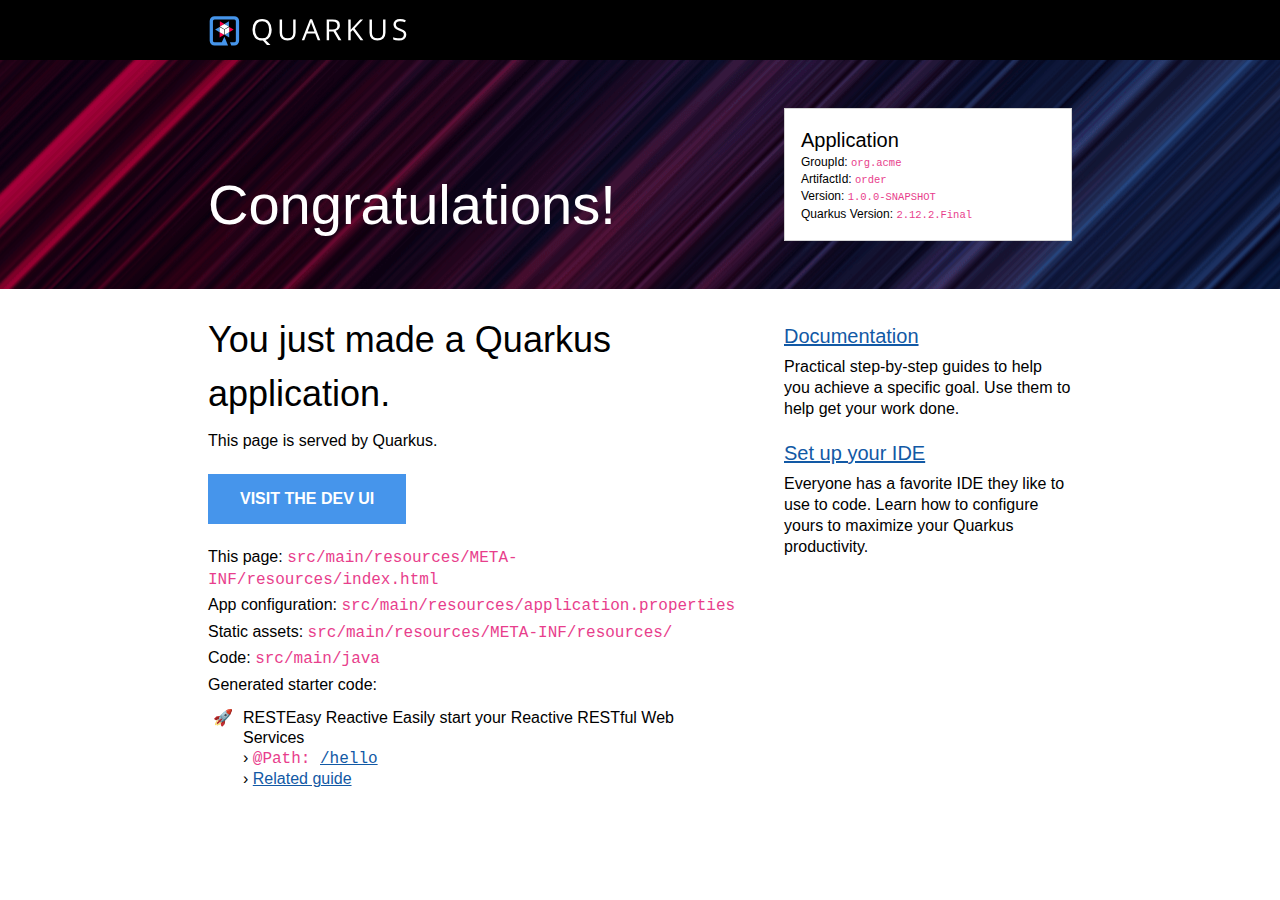
<file: order/src/main/resources/META-INF/resources/index.html>
<!DOCTYPE html>
<html lang="en">
    <head>
        <meta charset="UTF-8">
        <title>order - 1.0.0-SNAPSHOT</title>
        <style>
            body {
                margin: 0;
                font-family: Roboto, "Helvetica Neue", Arial, sans-serif;
            }
            code {
                font-family: "Courier New", monospace;
                color: #e83e8c;
                word-break: break-word;
            }
            h1, h2, h3, h4, h5, h6 {
                margin-bottom: 0.5rem;
                font-weight: 400;
                line-height: 1.5;
            }
            h1 { font-size: 2.25rem; }
            h2 { font-size: 1.6rem }
            h3 { font-size: 1.5rem }
            h4 { font-size: 1.4rem }
            h5 { font-size: 1.25rem }
            h6 { font-size: 1rem }
            p {
                padding: .15rem 0;
                margin: 0;
                line-height: 1.3rem;
            }
            a {
                text-decoration: underline;
                color: #1259A5;
            }
            a:hover, a:active { color: #c00; }
            .grid {
                display: grid;
                grid-template-columns: repeat(12, 1fr);
                clear: both;
            }
            .header-wrapper {
                padding: 0 13rem;
                background: black;
            }
            .banner-wrapper {
                padding: 0 13rem;
                background: url([data-uri]) repeat-x, #0D1C2C;
            }
            .content-wrapper {
                padding: 0 13rem;
                background: white;
            }
            .header {
                background-position: 0 1rem;
                min-height: 60px;
                grid-column: span 12;
            }
            #quarkus-logo-svg {
                width: 200px;
                height: 30px;
                padding-top: 1rem;
            }
            .banner {
                grid-column: span 12;
                padding: 2rem 0;
            }
            .callout {
                color: white;
                font-size: 3.5rem;
                margin: 0;
                padding-top: 5rem;
                grid-column: span 8;
            }
            .app-details {
                margin: 1rem 0;
                border: 1px solid lightgrey;
                padding: 1rem;
                background: white;
                font-size: .75rem;
                font-weight: 300;
                grid-column: span 4;
            }
            .app-details code { font-size: 87.5%; }
            .app-details ul {
                list-style-type: none;
                padding: 0;
                margin: 0;
            }
            .app-details ul li { margin-bottom: 0.2rem; }
            .app-details h5 {
                margin: 0;
                padding: 0;
            }
            .left-column {
                grid-column: span 8;
                padding-right: 3rem;
            }
            .left-column p {
                padding: .15rem 0;
                margin: 0;
                font-weight: 300;
            }
            .left-column ul {
                margin: 0;
                padding: 10px 0 0 25px;
                list-style-type: "\1F680";
                font-weight: 300;
            }
            .left-column li { padding-left: 10px; }
            .left-column .cta-button {
                margin: 20px 0;
                display: inline-block;
                padding: 1rem 2rem;
                background-color: #4695EB;
                font-weight: 600;
                color: white;
                text-decoration: none;
                text-transform: uppercase;
            }
            .right-column {
                grid-column: span 4;
                margin-top: 1rem;
                font-weight: 200;
            }
            .right-column h5 {
                padding: 1rem 0 .25rem 0;
                margin: 0;
                font-weight: 300;
            }
            .right-column h3 { font-weight: 400;}
            .right-column ul {
                margin: 0;
                list-style-type: circle;
            }
            .right-column li {
                padding: .5rem 0 0 0;
            }
            .provided-code {
                line-height: 20px;
            }
            .provided-code b {
                font-weight: 400;
                margin-bottom: 15px;
            }
            @media screen and (max-width: 1023px) {
                .header-wrapper {
                    padding: 0 1rem;
                    background: black;
                }
                .banner-wrapper { padding: 0 1rem; }
                .content-wrapper {
                    padding: 0 1rem;
                    background: white;
                }
                .left-column {
                    grid-column: span 12;
                }
                .right-column {
                    grid-column: span 12;
                    margin: 3rem 0;
                }
                .callout {
                    color: white;
                    font-size: 3.5rem;
                    margin: 0;
                    padding: 1rem 0;
                    grid-column: span 12;
                }
                .app-details {
                    margin: 1rem 0;
                    border: 1px solid lightgrey;
                    padding: 1rem;
                    background: white;
                    font-size: 1rem;
                    font-weight: 300;
                    grid-column: span 12;
                }
            }
        </style>
    </head>
    <body>
        <div class="header-wrapper">
            <div class="grid">
                <div class="header">
                    <svg id="quarkus-logo-svg" data-name="Quarkus Logo" xmlns="http://www.w3.org/2000/svg" viewBox="0 0 1280 195">
                        <defs>
                            <style>.cls-1 {
                                fill: #fff;
                            }

                            .cls-2 {
                                fill: #4695eb;
                            }

                            .cls-3 {
                                fill: #ff004a;
                            }</style>
                        </defs>
                        <title>quarkus_logo_horizontal_rgb_1280px_reverse</title>
                        <path class="cls-1"
                              d="M404,89.39q0,25.9-10.49,43.07a52.31,52.31,0,0,1-29.61,23.24l32.3,33.39H373.29l-26.45-30.44-5.11.19q-30,0-46.27-18.22T279.17,89.2q0-32.93,16.34-51.05T341.92,20q29.24,0,45.66,18.45T404,89.39Zm-108.14,0q0,27.39,11.74,41.55t34.11,14.15q22.56,0,34.07-14.11t11.51-41.59q0-27.21-11.47-41.27T341.92,34.05q-22.56,0-34.3,14.16T295.88,89.39Z"/>
                        <path class="cls-1"
                              d="M559.56,22.15V109.4q0,23.05-14,36.25T507,158.84q-24.51,0-37.92-13.29T455.7,109V22.15h15.78v88q0,16.88,9.28,25.91t27.29,9q17.16,0,26.45-9.08T543.78,110V22.15Z"/>
                        <path class="cls-1"
                              d="M703.6,157,686.7,114.1H632.31L615.6,157h-16L653.29,21.6h13.27L719.93,157Zm-21.82-57L666,58.21q-3.07-7.92-6.32-19.46a172.55,172.55,0,0,1-5.85,19.46l-16,41.78Z"/>
                        <path class="cls-1"
                              d="M777.19,100.92V157H761.4V22.15h37.23q25,0,36.89,9.5t11.93,28.59q0,26.74-27.29,36.16L857,157H838.35l-32.86-56.07Zm0-13.47h21.62q16.71,0,24.51-6.6t7.79-19.78q0-13.37-7.93-19.27T797.7,35.89H777.19Z"/>
                        <path class="cls-1"
                              d="M999.75,157H981.18L931.71,91.6l-14.2,12.54V157H901.73V22.15h15.78V89l61.54-66.87h18.66L943.13,80.72Z"/>
                        <path class="cls-1"
                              d="M1143.69,22.15V109.4q0,23.05-14,36.25t-38.52,13.19q-24.5,0-37.92-13.29T1039.82,109V22.15h15.78v88q0,16.88,9.28,25.91t27.29,9q17.17,0,26.46-9.08t9.28-26.06V22.15Z"/>
                        <path class="cls-1"
                              d="M1279,121.11q0,17.8-13,27.76t-35.28,10q-24.13,0-37.13-6.18V137.53a97.82,97.82,0,0,0,18.2,5.53,95.67,95.67,0,0,0,19.49,2q15.78,0,23.76-6t8-16.55q0-7-2.83-11.48t-9.46-8.26q-6.65-3.78-20.19-8.58-18.94-6.72-27.06-16t-8.12-24.07q0-15.58,11.79-24.81t31.18-9.22a92.55,92.55,0,0,1,37.22,7.37l-4.91,13.65q-16.82-7-32.68-7-12.53,0-19.58,5.35t-7.06,14.85q0,7,2.6,11.48t8.77,8.21q6.18,3.73,18.89,8.26,21.36,7.56,29.38,16.23T1279,121.11Z"/>
                        <polygon class="cls-2" points="126.05 34.6 96.61 51.59 126.05 68.59 126.05 34.6"/>
                        <polygon class="cls-3" points="67.17 34.6 67.17 68.59 96.61 51.59 67.17 34.6"/>
                        <polygon class="cls-1" points="126.05 68.59 96.61 51.59 67.17 68.59 96.61 85.59 126.05 68.59"/>
                        <polygon class="cls-2" points="36.13 88.36 65.57 105.36 65.57 71.37 36.13 88.36"/>
                        <polygon class="cls-3" points="65.57 139.35 95.01 122.36 65.57 105.36 65.57 139.35"/>
                        <polygon class="cls-1" points="65.57 71.37 65.57 105.36 95.01 122.36 95.01 88.36 65.57 71.37"/>
                        <polygon class="cls-2" points="127.65 139.35 127.65 105.36 98.21 122.36 127.65 139.35"/>
                        <polygon class="cls-3" points="157.09 88.36 127.65 71.37 127.65 105.36 157.09 88.36"/>
                        <polygon class="cls-1" points="98.21 122.36 127.65 105.36 127.65 71.37 98.21 88.36 98.21 122.36"/>
                        <path class="cls-2"
                              d="M160.5,1H32.72A31.81,31.81,0,0,0,1,32.72V160.5a31.81,31.81,0,0,0,31.72,31.72h87.51L96.61,134.85,79.48,171.07H32.72A10.71,10.71,0,0,1,22.15,160.5V32.72A10.71,10.71,0,0,1,32.72,22.15H160.5a10.71,10.71,0,0,1,10.57,10.57V160.5a10.71,10.71,0,0,1-10.57,10.57H132.77l8.71,21.15h19a31.81,31.81,0,0,0,31.72-31.72V32.72A31.81,31.81,0,0,0,160.5,1Z"/>
                    </svg>
                </div>
            </div>
        </div>
        <div class="banner-wrapper">
            <div class="grid">
                <div class="banner">
                    <div class="grid">
                        <div class="callout">Congratulations!</div>
                        <div class="app-details">
                            <h5>Application</h5>
                            <ul>
                                <li>GroupId: <code>org.acme</code></li>
                                <li>ArtifactId: <code>order</code></li>
                                <li>Version: <code>1.0.0-SNAPSHOT</code></li>
                                <li>Quarkus Version: <code>2.12.2.Final</code></li>
                            </ul>
                        </div>
                    </div>
                </div>
            </div>
        </div>
        <div class="content-wrapper">
            <div class="grid">
                <div class="left-column">
                    <h1>You just made a Quarkus application.</h1>
                    <p>This page is served by Quarkus.</p>
                    <a href="/q/dev/" class="cta-button">Visit the Dev UI</a>
                    <p>This page: <code>src/main/resources/META-INF/resources/index.html</code></p>
                    <p>App configuration: <code>src/main/resources/application.properties</code></p>
                    <p>Static assets: <code>src/main/resources/META-INF/resources/</code></p>
                    <p>Code: <code>src/main/java</code></p>
                    <p>Generated starter code:</p>
                    <ul class="provided-code">
                                <li class="provided-code">
            <b>RESTEasy Reactive</b>&nbsp;Easily start your Reactive RESTful Web Services
            <br />&rsaquo; <code>@Path: <a href="/hello" class="path-link" target="_blank">/hello</a></code>
            <br />&rsaquo; <a href="https://quarkus.io/guides/getting-started-reactive#reactive-jax-rs-resources" class="guide-link" target="_blank">Related guide</a>
        </li>

                    </ul>
                </div>
                <div class="right-column">
                    <h5><a href="https://quarkus.io/guides/">Documentation</a></h5>
                    <p>Practical step-by-step guides to help you achieve a specific goal. Use them to help get your work
                        done.</p>
                    <h5><a href="https://quarkus.io/guides/maven-tooling">Set up your IDE</a></h5>
                    <p>Everyone has a favorite IDE they like to use to code. Learn how to configure yours to maximize your
                        Quarkus productivity.</p>
                </div>
            </div>
        </div>
    </body>
</html>
</file>
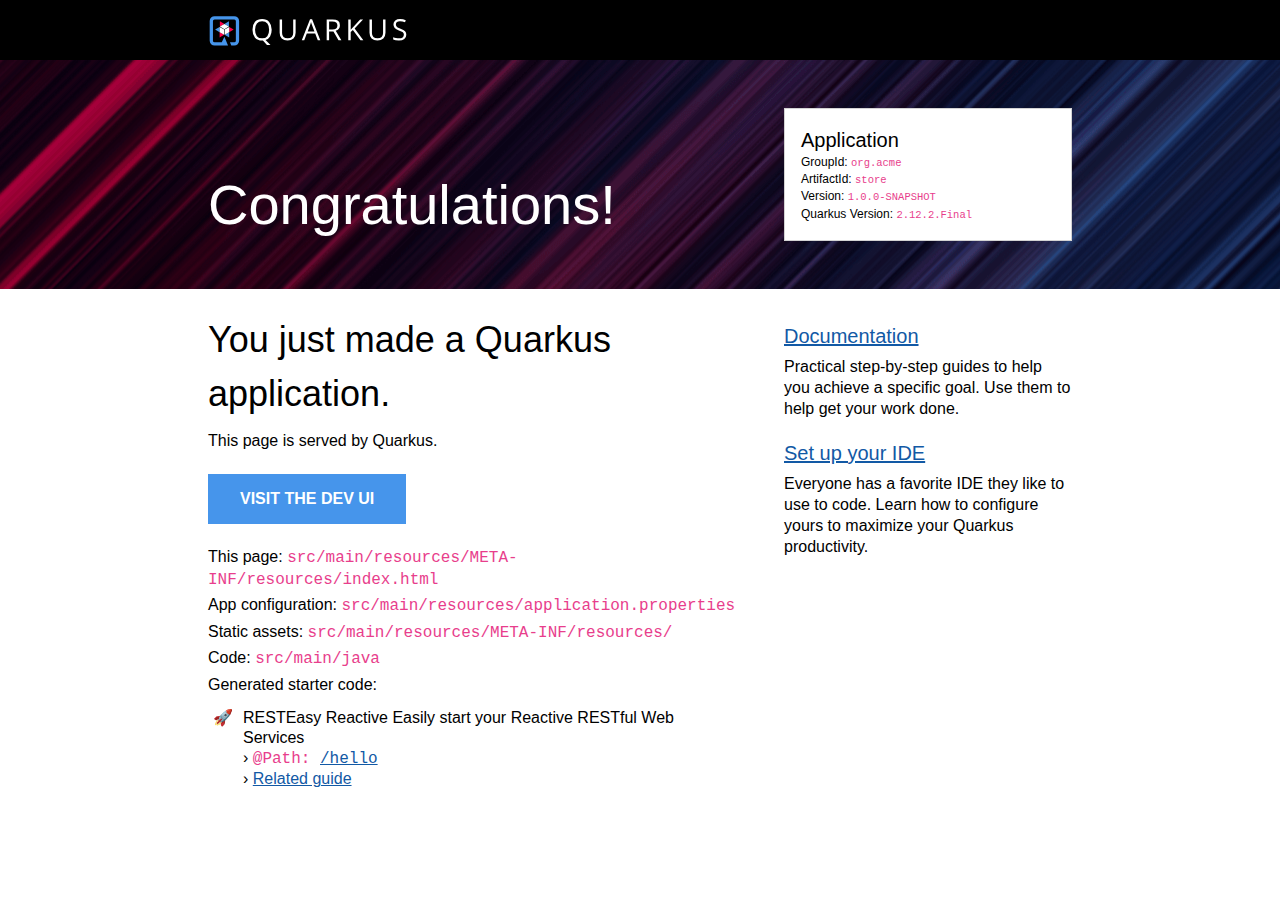
<file: store/src/main/resources/META-INF/resources/index.html>
<!DOCTYPE html>
<html lang="en">
    <head>
        <meta charset="UTF-8">
        <title>store - 1.0.0-SNAPSHOT</title>
        <style>
            body {
                margin: 0;
                font-family: Roboto, "Helvetica Neue", Arial, sans-serif;
            }
            code {
                font-family: "Courier New", monospace;
                color: #e83e8c;
                word-break: break-word;
            }
            h1, h2, h3, h4, h5, h6 {
                margin-bottom: 0.5rem;
                font-weight: 400;
                line-height: 1.5;
            }
            h1 { font-size: 2.25rem; }
            h2 { font-size: 1.6rem }
            h3 { font-size: 1.5rem }
            h4 { font-size: 1.4rem }
            h5 { font-size: 1.25rem }
            h6 { font-size: 1rem }
            p {
                padding: .15rem 0;
                margin: 0;
                line-height: 1.3rem;
            }
            a {
                text-decoration: underline;
                color: #1259A5;
            }
            a:hover, a:active { color: #c00; }
            .grid {
                display: grid;
                grid-template-columns: repeat(12, 1fr);
                clear: both;
            }
            .header-wrapper {
                padding: 0 13rem;
                background: black;
            }
            .banner-wrapper {
                padding: 0 13rem;
                background: url([data-uri]) repeat-x, #0D1C2C;
            }
            .content-wrapper {
                padding: 0 13rem;
                background: white;
            }
            .header {
                background-position: 0 1rem;
                min-height: 60px;
                grid-column: span 12;
            }
            #quarkus-logo-svg {
                width: 200px;
                height: 30px;
                padding-top: 1rem;
            }
            .banner {
                grid-column: span 12;
                padding: 2rem 0;
            }
            .callout {
                color: white;
                font-size: 3.5rem;
                margin: 0;
                padding-top: 5rem;
                grid-column: span 8;
            }
            .app-details {
                margin: 1rem 0;
                border: 1px solid lightgrey;
                padding: 1rem;
                background: white;
                font-size: .75rem;
                font-weight: 300;
                grid-column: span 4;
            }
            .app-details code { font-size: 87.5%; }
            .app-details ul {
                list-style-type: none;
                padding: 0;
                margin: 0;
            }
            .app-details ul li { margin-bottom: 0.2rem; }
            .app-details h5 {
                margin: 0;
                padding: 0;
            }
            .left-column {
                grid-column: span 8;
                padding-right: 3rem;
            }
            .left-column p {
                padding: .15rem 0;
                margin: 0;
                font-weight: 300;
            }
            .left-column ul {
                margin: 0;
                padding: 10px 0 0 25px;
                list-style-type: "\1F680";
                font-weight: 300;
            }
            .left-column li { padding-left: 10px; }
            .left-column .cta-button {
                margin: 20px 0;
                display: inline-block;
                padding: 1rem 2rem;
                background-color: #4695EB;
                font-weight: 600;
                color: white;
                text-decoration: none;
                text-transform: uppercase;
            }
            .right-column {
                grid-column: span 4;
                margin-top: 1rem;
                font-weight: 200;
            }
            .right-column h5 {
                padding: 1rem 0 .25rem 0;
                margin: 0;
                font-weight: 300;
            }
            .right-column h3 { font-weight: 400;}
            .right-column ul {
                margin: 0;
                list-style-type: circle;
            }
            .right-column li {
                padding: .5rem 0 0 0;
            }
            .provided-code {
                line-height: 20px;
            }
            .provided-code b {
                font-weight: 400;
                margin-bottom: 15px;
            }
            @media screen and (max-width: 1023px) {
                .header-wrapper {
                    padding: 0 1rem;
                    background: black;
                }
                .banner-wrapper { padding: 0 1rem; }
                .content-wrapper {
                    padding: 0 1rem;
                    background: white;
                }
                .left-column {
                    grid-column: span 12;
                }
                .right-column {
                    grid-column: span 12;
                    margin: 3rem 0;
                }
                .callout {
                    color: white;
                    font-size: 3.5rem;
                    margin: 0;
                    padding: 1rem 0;
                    grid-column: span 12;
                }
                .app-details {
                    margin: 1rem 0;
                    border: 1px solid lightgrey;
                    padding: 1rem;
                    background: white;
                    font-size: 1rem;
                    font-weight: 300;
                    grid-column: span 12;
                }
            }
        </style>
    </head>
    <body>
        <div class="header-wrapper">
            <div class="grid">
                <div class="header">
                    <svg id="quarkus-logo-svg" data-name="Quarkus Logo" xmlns="http://www.w3.org/2000/svg" viewBox="0 0 1280 195">
                        <defs>
                            <style>.cls-1 {
                                fill: #fff;
                            }

                            .cls-2 {
                                fill: #4695eb;
                            }

                            .cls-3 {
                                fill: #ff004a;
                            }</style>
                        </defs>
                        <title>quarkus_logo_horizontal_rgb_1280px_reverse</title>
                        <path class="cls-1"
                              d="M404,89.39q0,25.9-10.49,43.07a52.31,52.31,0,0,1-29.61,23.24l32.3,33.39H373.29l-26.45-30.44-5.11.19q-30,0-46.27-18.22T279.17,89.2q0-32.93,16.34-51.05T341.92,20q29.24,0,45.66,18.45T404,89.39Zm-108.14,0q0,27.39,11.74,41.55t34.11,14.15q22.56,0,34.07-14.11t11.51-41.59q0-27.21-11.47-41.27T341.92,34.05q-22.56,0-34.3,14.16T295.88,89.39Z"/>
                        <path class="cls-1"
                              d="M559.56,22.15V109.4q0,23.05-14,36.25T507,158.84q-24.51,0-37.92-13.29T455.7,109V22.15h15.78v88q0,16.88,9.28,25.91t27.29,9q17.16,0,26.45-9.08T543.78,110V22.15Z"/>
                        <path class="cls-1"
                              d="M703.6,157,686.7,114.1H632.31L615.6,157h-16L653.29,21.6h13.27L719.93,157Zm-21.82-57L666,58.21q-3.07-7.92-6.32-19.46a172.55,172.55,0,0,1-5.85,19.46l-16,41.78Z"/>
                        <path class="cls-1"
                              d="M777.19,100.92V157H761.4V22.15h37.23q25,0,36.89,9.5t11.93,28.59q0,26.74-27.29,36.16L857,157H838.35l-32.86-56.07Zm0-13.47h21.62q16.71,0,24.51-6.6t7.79-19.78q0-13.37-7.93-19.27T797.7,35.89H777.19Z"/>
                        <path class="cls-1"
                              d="M999.75,157H981.18L931.71,91.6l-14.2,12.54V157H901.73V22.15h15.78V89l61.54-66.87h18.66L943.13,80.72Z"/>
                        <path class="cls-1"
                              d="M1143.69,22.15V109.4q0,23.05-14,36.25t-38.52,13.19q-24.5,0-37.92-13.29T1039.82,109V22.15h15.78v88q0,16.88,9.28,25.91t27.29,9q17.17,0,26.46-9.08t9.28-26.06V22.15Z"/>
                        <path class="cls-1"
                              d="M1279,121.11q0,17.8-13,27.76t-35.28,10q-24.13,0-37.13-6.18V137.53a97.82,97.82,0,0,0,18.2,5.53,95.67,95.67,0,0,0,19.49,2q15.78,0,23.76-6t8-16.55q0-7-2.83-11.48t-9.46-8.26q-6.65-3.78-20.19-8.58-18.94-6.72-27.06-16t-8.12-24.07q0-15.58,11.79-24.81t31.18-9.22a92.55,92.55,0,0,1,37.22,7.37l-4.91,13.65q-16.82-7-32.68-7-12.53,0-19.58,5.35t-7.06,14.85q0,7,2.6,11.48t8.77,8.21q6.18,3.73,18.89,8.26,21.36,7.56,29.38,16.23T1279,121.11Z"/>
                        <polygon class="cls-2" points="126.05 34.6 96.61 51.59 126.05 68.59 126.05 34.6"/>
                        <polygon class="cls-3" points="67.17 34.6 67.17 68.59 96.61 51.59 67.17 34.6"/>
                        <polygon class="cls-1" points="126.05 68.59 96.61 51.59 67.17 68.59 96.61 85.59 126.05 68.59"/>
                        <polygon class="cls-2" points="36.13 88.36 65.57 105.36 65.57 71.37 36.13 88.36"/>
                        <polygon class="cls-3" points="65.57 139.35 95.01 122.36 65.57 105.36 65.57 139.35"/>
                        <polygon class="cls-1" points="65.57 71.37 65.57 105.36 95.01 122.36 95.01 88.36 65.57 71.37"/>
                        <polygon class="cls-2" points="127.65 139.35 127.65 105.36 98.21 122.36 127.65 139.35"/>
                        <polygon class="cls-3" points="157.09 88.36 127.65 71.37 127.65 105.36 157.09 88.36"/>
                        <polygon class="cls-1" points="98.21 122.36 127.65 105.36 127.65 71.37 98.21 88.36 98.21 122.36"/>
                        <path class="cls-2"
                              d="M160.5,1H32.72A31.81,31.81,0,0,0,1,32.72V160.5a31.81,31.81,0,0,0,31.72,31.72h87.51L96.61,134.85,79.48,171.07H32.72A10.71,10.71,0,0,1,22.15,160.5V32.72A10.71,10.71,0,0,1,32.72,22.15H160.5a10.71,10.71,0,0,1,10.57,10.57V160.5a10.71,10.71,0,0,1-10.57,10.57H132.77l8.71,21.15h19a31.81,31.81,0,0,0,31.72-31.72V32.72A31.81,31.81,0,0,0,160.5,1Z"/>
                    </svg>
                </div>
            </div>
        </div>
        <div class="banner-wrapper">
            <div class="grid">
                <div class="banner">
                    <div class="grid">
                        <div class="callout">Congratulations!</div>
                        <div class="app-details">
                            <h5>Application</h5>
                            <ul>
                                <li>GroupId: <code>org.acme</code></li>
                                <li>ArtifactId: <code>store</code></li>
                                <li>Version: <code>1.0.0-SNAPSHOT</code></li>
                                <li>Quarkus Version: <code>2.12.2.Final</code></li>
                            </ul>
                        </div>
                    </div>
                </div>
            </div>
        </div>
        <div class="content-wrapper">
            <div class="grid">
                <div class="left-column">
                    <h1>You just made a Quarkus application.</h1>
                    <p>This page is served by Quarkus.</p>
                    <a href="/q/dev/" class="cta-button">Visit the Dev UI</a>
                    <p>This page: <code>src/main/resources/META-INF/resources/index.html</code></p>
                    <p>App configuration: <code>src/main/resources/application.properties</code></p>
                    <p>Static assets: <code>src/main/resources/META-INF/resources/</code></p>
                    <p>Code: <code>src/main/java</code></p>
                    <p>Generated starter code:</p>
                    <ul class="provided-code">
                                <li class="provided-code">
            <b>RESTEasy Reactive</b>&nbsp;Easily start your Reactive RESTful Web Services
            <br />&rsaquo; <code>@Path: <a href="/hello" class="path-link" target="_blank">/hello</a></code>
            <br />&rsaquo; <a href="https://quarkus.io/guides/getting-started-reactive#reactive-jax-rs-resources" class="guide-link" target="_blank">Related guide</a>
        </li>

                    </ul>
                </div>
                <div class="right-column">
                    <h5><a href="https://quarkus.io/guides/">Documentation</a></h5>
                    <p>Practical step-by-step guides to help you achieve a specific goal. Use them to help get your work
                        done.</p>
                    <h5><a href="https://quarkus.io/guides/maven-tooling">Set up your IDE</a></h5>
                    <p>Everyone has a favorite IDE they like to use to code. Learn how to configure yours to maximize your
                        Quarkus productivity.</p>
                </div>
            </div>
        </div>
    </body>
</html>
</file>
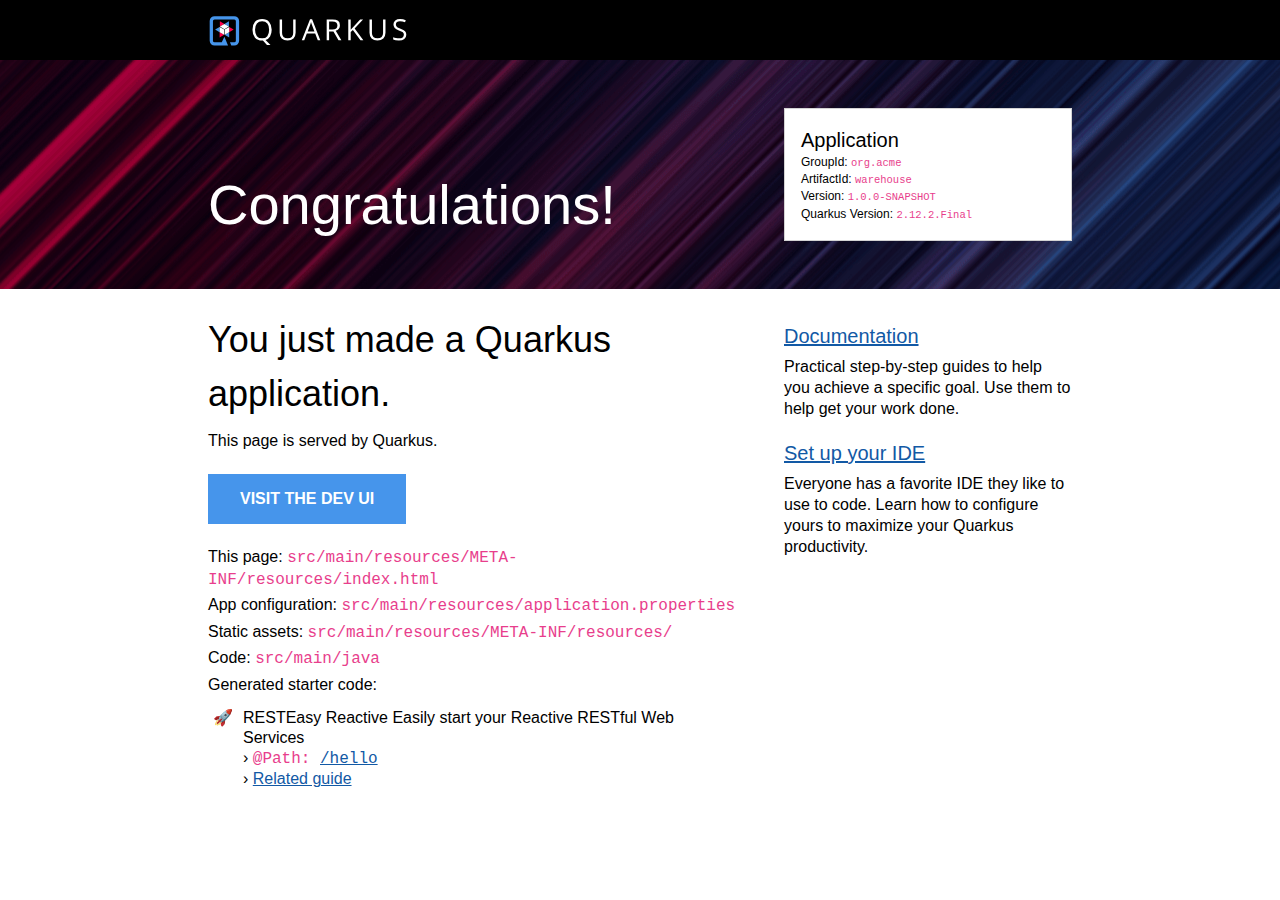
<file: warehouse/src/main/resources/META-INF/resources/index.html>
<!DOCTYPE html>
<html lang="en">
    <head>
        <meta charset="UTF-8">
        <title>warehouse - 1.0.0-SNAPSHOT</title>
        <style>
            body {
                margin: 0;
                font-family: Roboto, "Helvetica Neue", Arial, sans-serif;
            }
            code {
                font-family: "Courier New", monospace;
                color: #e83e8c;
                word-break: break-word;
            }
            h1, h2, h3, h4, h5, h6 {
                margin-bottom: 0.5rem;
                font-weight: 400;
                line-height: 1.5;
            }
            h1 { font-size: 2.25rem; }
            h2 { font-size: 1.6rem }
            h3 { font-size: 1.5rem }
            h4 { font-size: 1.4rem }
            h5 { font-size: 1.25rem }
            h6 { font-size: 1rem }
            p {
                padding: .15rem 0;
                margin: 0;
                line-height: 1.3rem;
            }
            a {
                text-decoration: underline;
                color: #1259A5;
            }
            a:hover, a:active { color: #c00; }
            .grid {
                display: grid;
                grid-template-columns: repeat(12, 1fr);
                clear: both;
            }
            .header-wrapper {
                padding: 0 13rem;
                background: black;
            }
            .banner-wrapper {
                padding: 0 13rem;
                background: url([data-uri]) repeat-x, #0D1C2C;
            }
            .content-wrapper {
                padding: 0 13rem;
                background: white;
            }
            .header {
                background-position: 0 1rem;
                min-height: 60px;
                grid-column: span 12;
            }
            #quarkus-logo-svg {
                width: 200px;
                height: 30px;
                padding-top: 1rem;
            }
            .banner {
                grid-column: span 12;
                padding: 2rem 0;
            }
            .callout {
                color: white;
                font-size: 3.5rem;
                margin: 0;
                padding-top: 5rem;
                grid-column: span 8;
            }
            .app-details {
                margin: 1rem 0;
                border: 1px solid lightgrey;
                padding: 1rem;
                background: white;
                font-size: .75rem;
                font-weight: 300;
                grid-column: span 4;
            }
            .app-details code { font-size: 87.5%; }
            .app-details ul {
                list-style-type: none;
                padding: 0;
                margin: 0;
            }
            .app-details ul li { margin-bottom: 0.2rem; }
            .app-details h5 {
                margin: 0;
                padding: 0;
            }
            .left-column {
                grid-column: span 8;
                padding-right: 3rem;
            }
            .left-column p {
                padding: .15rem 0;
                margin: 0;
                font-weight: 300;
            }
            .left-column ul {
                margin: 0;
                padding: 10px 0 0 25px;
                list-style-type: "\1F680";
                font-weight: 300;
            }
            .left-column li { padding-left: 10px; }
            .left-column .cta-button {
                margin: 20px 0;
                display: inline-block;
                padding: 1rem 2rem;
                background-color: #4695EB;
                font-weight: 600;
                color: white;
                text-decoration: none;
                text-transform: uppercase;
            }
            .right-column {
                grid-column: span 4;
                margin-top: 1rem;
                font-weight: 200;
            }
            .right-column h5 {
                padding: 1rem 0 .25rem 0;
                margin: 0;
                font-weight: 300;
            }
            .right-column h3 { font-weight: 400;}
            .right-column ul {
                margin: 0;
                list-style-type: circle;
            }
            .right-column li {
                padding: .5rem 0 0 0;
            }
            .provided-code {
                line-height: 20px;
            }
            .provided-code b {
                font-weight: 400;
                margin-bottom: 15px;
            }
            @media screen and (max-width: 1023px) {
                .header-wrapper {
                    padding: 0 1rem;
                    background: black;
                }
                .banner-wrapper { padding: 0 1rem; }
                .content-wrapper {
                    padding: 0 1rem;
                    background: white;
                }
                .left-column {
                    grid-column: span 12;
                }
                .right-column {
                    grid-column: span 12;
                    margin: 3rem 0;
                }
                .callout {
                    color: white;
                    font-size: 3.5rem;
                    margin: 0;
                    padding: 1rem 0;
                    grid-column: span 12;
                }
                .app-details {
                    margin: 1rem 0;
                    border: 1px solid lightgrey;
                    padding: 1rem;
                    background: white;
                    font-size: 1rem;
                    font-weight: 300;
                    grid-column: span 12;
                }
            }
        </style>
    </head>
    <body>
        <div class="header-wrapper">
            <div class="grid">
                <div class="header">
                    <svg id="quarkus-logo-svg" data-name="Quarkus Logo" xmlns="http://www.w3.org/2000/svg" viewBox="0 0 1280 195">
                        <defs>
                            <style>.cls-1 {
                                fill: #fff;
                            }

                            .cls-2 {
                                fill: #4695eb;
                            }

                            .cls-3 {
                                fill: #ff004a;
                            }</style>
                        </defs>
                        <title>quarkus_logo_horizontal_rgb_1280px_reverse</title>
                        <path class="cls-1"
                              d="M404,89.39q0,25.9-10.49,43.07a52.31,52.31,0,0,1-29.61,23.24l32.3,33.39H373.29l-26.45-30.44-5.11.19q-30,0-46.27-18.22T279.17,89.2q0-32.93,16.34-51.05T341.92,20q29.24,0,45.66,18.45T404,89.39Zm-108.14,0q0,27.39,11.74,41.55t34.11,14.15q22.56,0,34.07-14.11t11.51-41.59q0-27.21-11.47-41.27T341.92,34.05q-22.56,0-34.3,14.16T295.88,89.39Z"/>
                        <path class="cls-1"
                              d="M559.56,22.15V109.4q0,23.05-14,36.25T507,158.84q-24.51,0-37.92-13.29T455.7,109V22.15h15.78v88q0,16.88,9.28,25.91t27.29,9q17.16,0,26.45-9.08T543.78,110V22.15Z"/>
                        <path class="cls-1"
                              d="M703.6,157,686.7,114.1H632.31L615.6,157h-16L653.29,21.6h13.27L719.93,157Zm-21.82-57L666,58.21q-3.07-7.92-6.32-19.46a172.55,172.55,0,0,1-5.85,19.46l-16,41.78Z"/>
                        <path class="cls-1"
                              d="M777.19,100.92V157H761.4V22.15h37.23q25,0,36.89,9.5t11.93,28.59q0,26.74-27.29,36.16L857,157H838.35l-32.86-56.07Zm0-13.47h21.62q16.71,0,24.51-6.6t7.79-19.78q0-13.37-7.93-19.27T797.7,35.89H777.19Z"/>
                        <path class="cls-1"
                              d="M999.75,157H981.18L931.71,91.6l-14.2,12.54V157H901.73V22.15h15.78V89l61.54-66.87h18.66L943.13,80.72Z"/>
                        <path class="cls-1"
                              d="M1143.69,22.15V109.4q0,23.05-14,36.25t-38.52,13.19q-24.5,0-37.92-13.29T1039.82,109V22.15h15.78v88q0,16.88,9.28,25.91t27.29,9q17.17,0,26.46-9.08t9.28-26.06V22.15Z"/>
                        <path class="cls-1"
                              d="M1279,121.11q0,17.8-13,27.76t-35.28,10q-24.13,0-37.13-6.18V137.53a97.82,97.82,0,0,0,18.2,5.53,95.67,95.67,0,0,0,19.49,2q15.78,0,23.76-6t8-16.55q0-7-2.83-11.48t-9.46-8.26q-6.65-3.78-20.19-8.58-18.94-6.72-27.06-16t-8.12-24.07q0-15.58,11.79-24.81t31.18-9.22a92.55,92.55,0,0,1,37.22,7.37l-4.91,13.65q-16.82-7-32.68-7-12.53,0-19.58,5.35t-7.06,14.85q0,7,2.6,11.48t8.77,8.21q6.18,3.73,18.89,8.26,21.36,7.56,29.38,16.23T1279,121.11Z"/>
                        <polygon class="cls-2" points="126.05 34.6 96.61 51.59 126.05 68.59 126.05 34.6"/>
                        <polygon class="cls-3" points="67.17 34.6 67.17 68.59 96.61 51.59 67.17 34.6"/>
                        <polygon class="cls-1" points="126.05 68.59 96.61 51.59 67.17 68.59 96.61 85.59 126.05 68.59"/>
                        <polygon class="cls-2" points="36.13 88.36 65.57 105.36 65.57 71.37 36.13 88.36"/>
                        <polygon class="cls-3" points="65.57 139.35 95.01 122.36 65.57 105.36 65.57 139.35"/>
                        <polygon class="cls-1" points="65.57 71.37 65.57 105.36 95.01 122.36 95.01 88.36 65.57 71.37"/>
                        <polygon class="cls-2" points="127.65 139.35 127.65 105.36 98.21 122.36 127.65 139.35"/>
                        <polygon class="cls-3" points="157.09 88.36 127.65 71.37 127.65 105.36 157.09 88.36"/>
                        <polygon class="cls-1" points="98.21 122.36 127.65 105.36 127.65 71.37 98.21 88.36 98.21 122.36"/>
                        <path class="cls-2"
                              d="M160.5,1H32.72A31.81,31.81,0,0,0,1,32.72V160.5a31.81,31.81,0,0,0,31.72,31.72h87.51L96.61,134.85,79.48,171.07H32.72A10.71,10.71,0,0,1,22.15,160.5V32.72A10.71,10.71,0,0,1,32.72,22.15H160.5a10.71,10.71,0,0,1,10.57,10.57V160.5a10.71,10.71,0,0,1-10.57,10.57H132.77l8.71,21.15h19a31.81,31.81,0,0,0,31.72-31.72V32.72A31.81,31.81,0,0,0,160.5,1Z"/>
                    </svg>
                </div>
            </div>
        </div>
        <div class="banner-wrapper">
            <div class="grid">
                <div class="banner">
                    <div class="grid">
                        <div class="callout">Congratulations!</div>
                        <div class="app-details">
                            <h5>Application</h5>
                            <ul>
                                <li>GroupId: <code>org.acme</code></li>
                                <li>ArtifactId: <code>warehouse</code></li>
                                <li>Version: <code>1.0.0-SNAPSHOT</code></li>
                                <li>Quarkus Version: <code>2.12.2.Final</code></li>
                            </ul>
                        </div>
                    </div>
                </div>
            </div>
        </div>
        <div class="content-wrapper">
            <div class="grid">
                <div class="left-column">
                    <h1>You just made a Quarkus application.</h1>
                    <p>This page is served by Quarkus.</p>
                    <a href="/q/dev/" class="cta-button">Visit the Dev UI</a>
                    <p>This page: <code>src/main/resources/META-INF/resources/index.html</code></p>
                    <p>App configuration: <code>src/main/resources/application.properties</code></p>
                    <p>Static assets: <code>src/main/resources/META-INF/resources/</code></p>
                    <p>Code: <code>src/main/java</code></p>
                    <p>Generated starter code:</p>
                    <ul class="provided-code">
                                <li class="provided-code">
            <b>RESTEasy Reactive</b>&nbsp;Easily start your Reactive RESTful Web Services
            <br />&rsaquo; <code>@Path: <a href="/hello" class="path-link" target="_blank">/hello</a></code>
            <br />&rsaquo; <a href="https://quarkus.io/guides/getting-started-reactive#reactive-jax-rs-resources" class="guide-link" target="_blank">Related guide</a>
        </li>

                    </ul>
                </div>
                <div class="right-column">
                    <h5><a href="https://quarkus.io/guides/">Documentation</a></h5>
                    <p>Practical step-by-step guides to help you achieve a specific goal. Use them to help get your work
                        done.</p>
                    <h5><a href="https://quarkus.io/guides/maven-tooling">Set up your IDE</a></h5>
                    <p>Everyone has a favorite IDE they like to use to code. Learn how to configure yours to maximize your
                        Quarkus productivity.</p>
                </div>
            </div>
        </div>
    </body>
</html>
</file>
